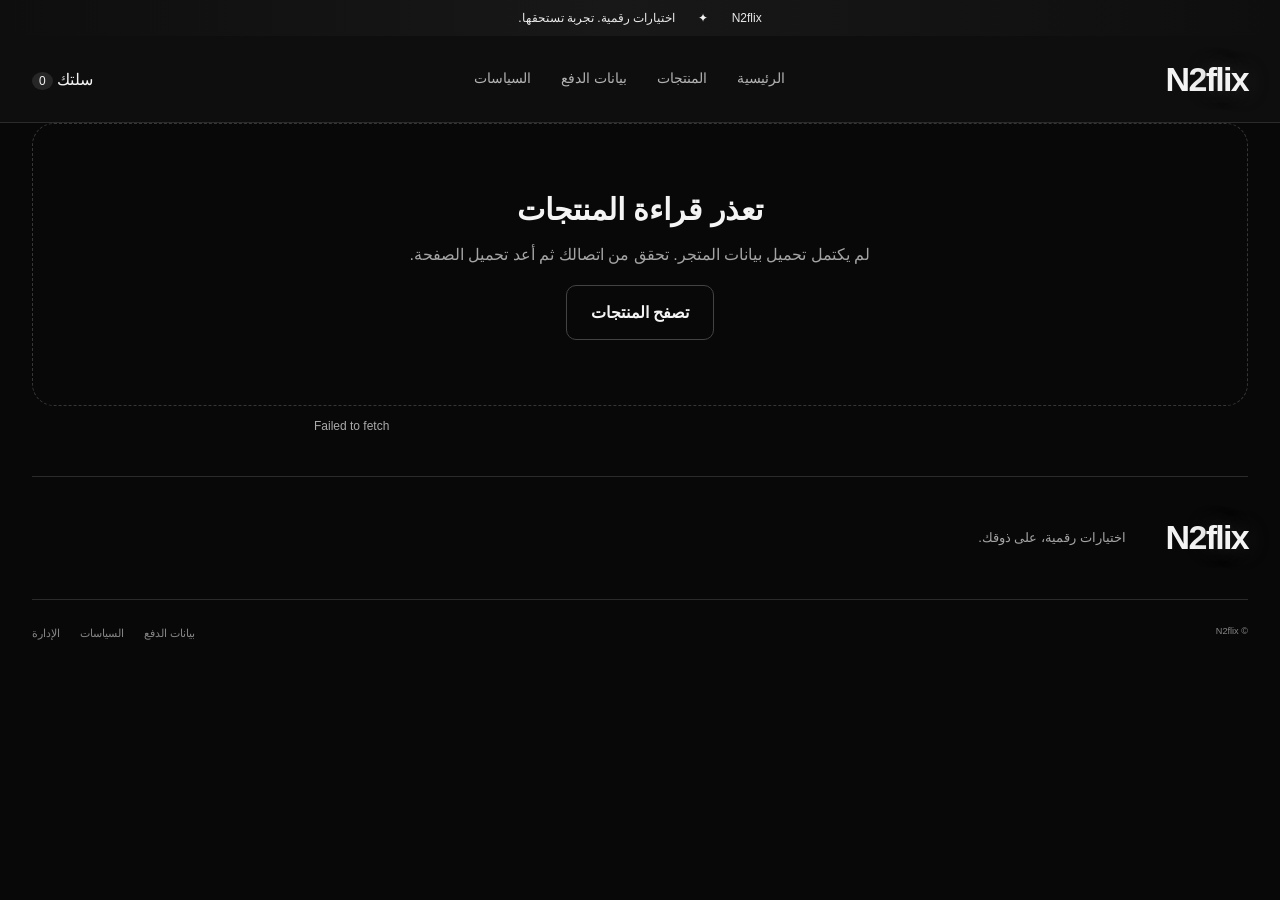
<file: index.html>
<!doctype html>
<html lang="ar" dir="rtl">
<head>
  <meta charset="utf-8">
  <meta name="viewport" content="width=device-width,initial-scale=1,viewport-fit=cover">
  <meta name="theme-color" content="#101010">
  <meta name="description" content="N2flix — اشتراكات وأدوات رقمية. استكشف المنتجات وصورها وتفاصيلها، وأكمل طلبك عبر واتساب.">
  <meta name="referrer" content="strict-origin-when-cross-origin">
  <title>N2flix | المتجر الرقمي</title>
  <link rel="icon" href="assets/logo.svg?v=2.9.1" type="image/svg+xml">
  <link rel="stylesheet" href="base.css?v=2.9.1">
  <link rel="stylesheet" href="product.css?v=2.9.1">
  <link rel="stylesheet" href="site.css?v=2.9.1">
  <link rel="stylesheet" href="checkout.css?v=2.9.1">
  <link rel="stylesheet" href="brand.css?v=2.9.1">
  <script src="cloud-config.js?v=2.9.1" defer></script><script src="cloud.js?v=2.9.1" defer></script><script src="catalog-loader.js?v=2.9.1" defer></script>
  <script src="commerce.js?v=2.9.1" defer></script>
  <script src="core.js?v=2.9.1" defer></script>
  <script src="gallery.js?v=2.9.1" defer></script>
  <script src="checkout.js?v=2.9.1" defer></script>
  <script src="app.js?v=2.9.1" defer></script>
</head>
<body>
  <a class="skip" href="#main">انتقل للمحتوى</a>
  <div class="announcement">N2flix <span>✦</span> اختيارات رقمية. تجربة تستحقها.</div>
  <header>
    <div class="nav wrap">
      <a class="brand n2-brand" href="index.html" dir="ltr" aria-label="N2flix الرئيسية">N2<span>flix</span></a>
      <nav aria-label="القائمة الرئيسية">
        <a href="index.html">الرئيسية</a>
        <a href="index.html#products">المنتجات</a>
        <a href="index.html?page=payment-info">بيانات الدفع</a>
        <a href="index.html?page=policies">السياسات</a>
      </nav>
      <a href="index.html?page=cart" class="cart-link" aria-label="سلة التسوق">سلتك <span id="cartCount">0</span></a>
    </div>
  </header>
  <div id="previewNotice" class="preview-notice" hidden>معاينة المسودة المحلية — هذه التغييرات لم تُنشر بعد. <a href="admin.html">العودة للإدارة</a></div>
  <main id="main" class="wrap" tabindex="-1"><div class="loading">جاري تجهيز N2flix…</div></main>
  <footer class="wrap">
    <div class="footer-top">
      <a class="brand n2-brand" href="index.html" dir="ltr">N2<span>flix</span></a>
      <p>اختيارات رقمية، على ذوقك.</p>
      <a id="contactLink" hidden target="_blank" rel="noopener noreferrer">تواصل عبر واتساب ↗</a>
    </div>
    <div class="footer-bottom">
      <small>© <span id="year"></span> N2flix</small>
      <div><a href="index.html?page=payment-info">بيانات الدفع</a><a href="index.html?page=policies">السياسات</a><a href="admin.html">الإدارة</a></div>
    </div>
  </footer>
  <nav class="mobile-nav" aria-label="التنقل للجوال">
    <a href="index.html">⌂<span>الرئيسية</span></a>
    <a href="index.html#products">▦<span>المنتجات</span></a>
    <a href="index.html?page=cart">◈<span>السلة</span></a>
    <a href="index.html?page=payment-info">ⓘ<span>الدفع</span></a>
  </nav>
  <dialog id="welcomeDialog" class="welcome-dialog" aria-labelledby="welcomeTitle" data-style="spotlight" data-animation="rise">
    <button type="button" id="closeWelcome" class="welcome-close" aria-label="إغلاق رسالة الترحيب">×</button>
    <div class="welcome-icon" aria-hidden="true">✦</div>
    <span class="eyebrow">أهلًا وسهلًا بكم</span>
    <h2 id="welcomeTitle">ارحبوو</h2>
    <p id="welcomeCaption" class="welcome-caption">حيّاكم في N2flix، اختيارات رقمية على ذوقكم.</p>
    <button type="button" id="startShopping" class="button">ابدأ التسوق</button>
  </dialog>
  <dialog id="orderConfirmationDialog" class="order-confirmation-dialog" aria-labelledby="orderConfirmationTitle" aria-describedby="orderConfirmationMessage"><button type="button" id="closeOrderConfirmation" class="welcome-close" aria-label="إغلاق رسالة التأكيد">×</button><span class="eyebrow">N2FLIX / WHATSAPP</span><div class="order-confirmation-mark" aria-hidden="true">✓</div><h2 id="orderConfirmationTitle">تم تجهيز تفاصيل طلبك</h2><p id="orderConfirmationMessage">جهّزنا تفاصيل طلبك. أكمل إرسالها عبر واتساب حتى يصلنا طلبك، ولا يصبح الطلب مؤكدًا إلا بعد رد المتجر.</p><button type="button" id="ackOrderConfirmation" class="button">فهمت</button></dialog>
  <div id="toast" role="status" aria-live="polite"></div>
  <noscript>فعّل JavaScript لعرض الكتالوج ومعرض الصور.</noscript>
</body>
</html>
</file>
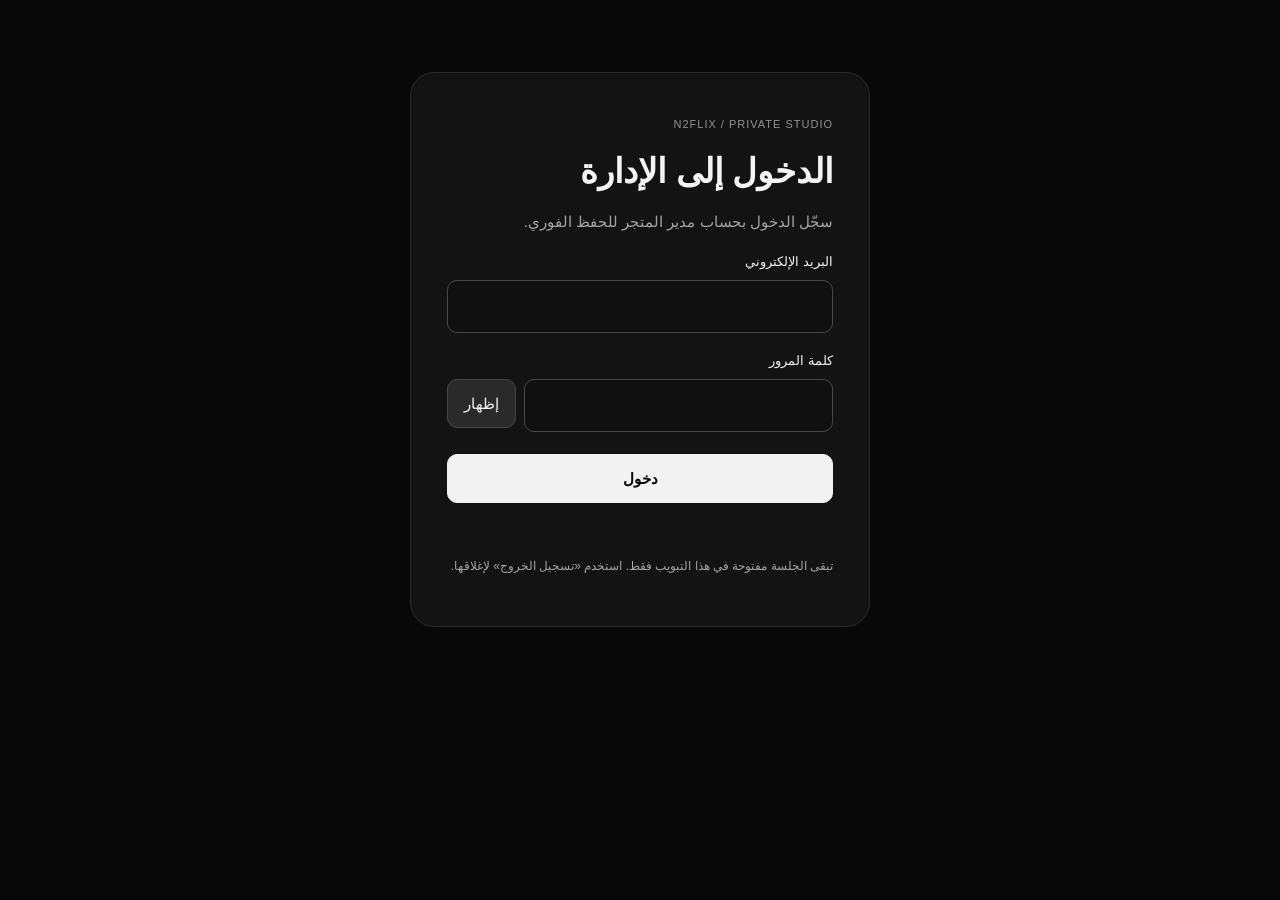
<file: admin.html>
<!doctype html><html lang="ar" dir="rtl"><head><meta charset="utf-8"><meta name="viewport" content="width=device-width,initial-scale=1,viewport-fit=cover"><meta name="robots" content="noindex,nofollow"><meta name="referrer" content="no-referrer"><title>إدارة N2flix</title><link rel="icon" href="assets/logo.svg?v=2.9.1"><link rel="stylesheet" href="admin.css?v=2.9.1"><link rel="stylesheet" href="brand.css?v=2.9.1"><script src="cloud-config.js?v=2.9.1" defer></script><script src="cloud.js?v=2.9.1" defer></script><script src="catalog-loader.js?v=2.9.1" defer></script><script src="commerce.js?v=2.9.1" defer></script><script src="core.js?v=2.9.1" defer></script><script src="zip.js?v=2.9.1" defer></script><script src="admin.js?v=2.9.1" defer></script><link rel="stylesheet" href="admin-mobile.css?v=2.9.1"></head><body><section class="login-card" id="adminLogin" aria-labelledby="adminLoginTitle"><span class="eyebrow">N2FLIX / PRIVATE STUDIO</span><h1 id="adminLoginTitle">الدخول إلى الإدارة</h1><p id="adminLoginDescription">أدخل بيانات الدخول للمتابعة.</p><form id="adminLoginForm"><label class="cloud-only" for="adminEmail">البريد الإلكتروني</label><input class="cloud-only" id="adminEmail" type="email" autocomplete="username" required><label for="adminPassword">كلمة المرور</label><div class="password-row"><input id="adminPassword" type="password" autocomplete="current-password" required aria-describedby="loginStatus"><button type="button" id="toggleAdminPassword" aria-label="إظهار كلمة المرور">إظهار</button></div><button class="primary" type="submit">دخول</button><p id="loginStatus" role="status" aria-live="polite"></p></form><p class="fine">تبقى الجلسة مفتوحة في هذا التبويب فقط. استخدم «تسجيل الخروج» لإغلاقها.</p></section><div id="adminApp" hidden><header class="admin-header"><a class="brand" href="index.html" dir="ltr">N2<span>flix</span><small>STUDIO</small></a><a href="index.html">فتح المتجر ↗</a><button type="button" id="adminLogout">تسجيل الخروج</button></header><main><section id="studio"><div class="studio-heading"><div><span class="eyebrow">N2FLIX / STUDIO</span><h1>متجرك، تحت يدك.</h1><p>عدّل المنتج واحفظه؛ يظهر في المتجر فورًا.</p></div></div><div class="toolbar"><button type="button" class="primary" id="newProduct">＋ منتج جديد</button><a class="button" href="index.html?preview=1" target="_blank" rel="noopener">معاينة المسودة ↗</a><button type="button" id="exportSite">تنزيل نسخة احتياطية ZIP ↓</button></div><p class="save-status" id="saveStatus" role="status">الحفظ السحابي غير مربوط بعد؛ الحفظ الحالي يخص هذا الجهاز فقط.</p><nav id="adminMenu" class="admin-menu" aria-label="إدارة المتجر"><a href="#tab-products" aria-current="page"><span class="admin-nav-icon" aria-hidden="true">▦</span><span>المنتجات</span></a><a href="#tab-experience"><span class="admin-nav-icon" aria-hidden="true">✦</span><span>الترحيب</span></a><a href="#tab-communication"><span class="admin-nav-icon" aria-hidden="true">◉</span><span>واتساب</span></a><a href="#tab-payment"><span class="admin-nav-icon" aria-hidden="true">▤</span><span>بيانات الدفع</span></a></nav><section id="tab-products" class="admin-section is-current"><div class="section-heading"><div><span class="eyebrow">CATALOG</span><h2>قائمة المنتجات</h2><p>تحرير المنتجات والصور والأسعار وترتيب الظهور.</p></div></div><label class="search-label">ابحث في المنتجات<input id="adminSearch" type="search" placeholder="اسم المنتج…"></label><div id="productList" class="product-list"></div></section><section id="tab-experience" class="admin-section"><form id="welcomeForm" class="settings-card"><div class="section-heading"><div><span class="eyebrow">STORE EXPERIENCE</span><h2>رسالة الترحيب</h2><p>تظهر عند دخول المتجر وفق التكرار الذي تختاره، مرة واحدة فقط في الجلسة أو على الجهاز.</p></div></div><div class="form-grid"><label>العنوان<input id="welcomeMessage" maxlength="90" required></label><label>متى تظهر؟<select id="welcomeFrequency"><option value="session">مرة واحدة في كل جلسة</option><option value="once">مرة واحدة على هذا الجهاز</option><option value="off">إيقاف رسالة الترحيب</option></select></label><label>تصميم الرسالة<select id="welcomeStyle"><option value="spotlight">واجهة مضيئة</option><option value="minimal">بسيطة</option><option value="glass">زجاجية</option><option value="frame">إطار أنيق</option><option value="editorial">تحريرية</option><option value="orbit">مدارية</option><option value="monolith">كتلة فاخرة</option><option value="soft">ناعمة</option></select></label><label>حركة الظهور<select id="welcomeAnimation"><option value="rise">صعود ناعم</option><option value="zoom">تكبير سينمائي</option><option value="slide">انزلاق</option><option value="blur">وضوح تدريجي</option><option value="flip">قلب هادئ</option><option value="spring">ارتداد مرن</option><option value="fade">تلاشي</option><option value="glow">وهج متدرج</option></select></label><label class="wide">النص الترحيبي<textarea id="welcomeSubtitle" maxlength="240" rows="3"></textarea></label></div><div class="welcome-preview" id="welcomePreview" aria-live="polite"><span>أهلًا وسهلًا بكم</span><h3 id="welcomePreviewTitle">ارحبوو</h3><p id="welcomePreviewText">حيّاكم في N2flix، اختيارات رقمية على ذوقكم.</p></div><button type="submit" class="primary">حفظ الترحيب</button></form></section><section id="tab-communication" class="admin-section"><form id="communicationForm" class="settings-card"><div class="section-heading"><div><span class="eyebrow">WHATSAPP CONTACT</span><h2>واتساب</h2><p>تصل رسائل الاستفسار والطلب عبر رقم واتساب هذا فقط.</p></div></div><div class="form-grid"><label>رقم واتساب الدولي<input id="whatsappNumber" type="tel" inputmode="tel" dir="ltr" autocomplete="tel" placeholder="9665XXXXXXXX"></label><label class="wide">رسالة الطلب — المتغيرات: {items}، {subtotal}، {discount}، {total}، {coupon}، {url}<textarea id="templatePurchase" maxlength="5000" rows="7"></textarea></label><label class="wide">رسالة الاستفسار عن الدفع<textarea id="templatePayment" maxlength="2000" rows="4"></textarea></label><label class="wide">رسالة الدعم — المتغيرات: {store}<textarea id="templateSupport" maxlength="1500" rows="3"></textarea></label><label class="wide">رسالة الاستفسار عن منتج — المتغيرات: {store}، {product}، {price}، {url}<textarea id="templateInquiry" maxlength="1500" rows="3"></textarea></label></div><label class="wide confirmation-label">رسالة التأكيد التي تظهر للعميل بعد فتح واتساب<textarea id="confirmationMessage" maxlength="1000" rows="3" required></textarea></label><div class="message-preview confirmation-preview" id="orderConfirmationPreview" dir="rtl" aria-live="polite"></div><label class="preview-label">معاينة الرسائل<select id="templatePreviewType"><option value="purchase">طلب شراء</option><option value="payment">تعليمات الدفع</option><option value="support">الدعم</option><option value="inquiry">استفسار منتج</option></select></label><pre class="message-preview" id="templatePreview" dir="auto" aria-live="polite"></pre><button type="submit" class="primary">حفظ إعدادات التواصل</button><p class="fine">تُفتح الرسالة في واتساب لتراجعها وترسلها بنفسك. فتح المحادثة لا يؤكد الدفع أو تنفيذ الطلب.</p></form></section><section id="tab-payment" class="admin-section"><form id="paymentForm" class="settings-card"><div class="section-heading"><div><span class="eyebrow">PAYMENT INFORMATION</span><h2>بيانات الدفع</h2><p>محتوى مستقل للعرض في صفحة بيانات الدفع، ولا يظهر ضمن رسالة الطلب أو السلة.</p></div></div><label class="wide">المعلومات التي تظهر للعميل<textarea id="paymentInfo" maxlength="12000" rows="8" placeholder="اكتب تعليمات عامة للدفع هنا"></textarea></label><div class="welcome-preview payment-preview"><span>معاينة صفحة العميل</span><p id="paymentInfoPreview"></p></div><button type="submit" class="primary">حفظ بيانات الدفع</button><p class="fine">لا تضف أرقام حسابات أو بيانات تحويل هنا إذا كنت لا تريد عرضها في صفحة المعلومات. تأكيد الدفع يتم يدويًا عبر واتساب.</p></form></section><details class="publishing-guide"><summary>تفعيل الحفظ الفوري — إعداد لمرة واحدة</summary><ol><li>أنشئ مشروعًا في Supabase.</li><li>شغّل سكربت SQL الموجود في <a href="SUPABASE-SETUP-AR.md">دليل الربط</a>.</li><li>أنشئ مستخدم الإدارة في Supabase ثم امنحه دور store_admin كما في الدليل.</li><li>أرسل رابط المشروع ومفتاحه العام لإكمال الربط وتحديث الموقع مرة واحدة.</li></ol><p>بعد الربط، يحفظ زر المنتج التعديل والصور مباشرة للزوار، ولا تحتاج رفع المنتجات إلى GitHub.</p></details></section></main><dialog id="editor"><div class="dialog-head"><div><span class="eyebrow">PRODUCT STUDIO</span><h2 id="editorTitle">تحرير المنتج</h2></div><button type="button" id="closeEditor" aria-label="إغلاق محرر المنتج">✕</button></div><form id="productForm"><input type="hidden" id="pId"><div class="form-grid"><label>اسم المنتج<input id="pName" maxlength="120" required></label><label>التصنيف<select id="pCategory" required></select></label><label>السعر بالريال<input id="pPrice" type="number" min="0" max="10000000" step="0.01" required></label><label>السعر السابق<input id="pOldPrice" type="number" min="0" max="10000000" step="0.01"></label><label>الحالة<select id="pStatus"><option value="available">متاح</option><option value="out_of_stock">نفدت الكمية</option><option value="maintenance">غير متاح مؤقتًا</option><option value="coming_soon">قريبًا</option></select></label><label>الشارة<input id="pBadge" maxlength="80" placeholder="مثل: جديد"></label><label class="wide">وصف المنتج<textarea id="pDesc" maxlength="8000" rows="4"></textarea></label></div><section class="media-editor"><div class="media-heading"><div><h3>صور المنتج</h3><p>أضف أكثر من صورة، واختر الغلاف ورتّب المعرض.</p></div><span id="imageCount"></span></div><label class="upload-button">＋ إضافة عدة صور من الجهاز<input id="pFiles" type="file" accept="image/png,image/jpeg,image/webp,image/gif" multiple><small>PNG · JPEG · WebP · GIF — حتى 20MB للصورة</small></label><p id="uploadStatus" role="status" aria-live="polite"></p><div id="imageList" class="image-list"></div><details><summary>إضافة صورة برابط</summary><div class="inline"><input id="imageUrl" type="url" dir="ltr" placeholder="https://…" aria-label="رابط صورة إضافية"><button type="button" id="addImageUrl">إضافة</button></div></details><details open><summary>أبعاد الصورة وطريقة العرض</summary><div class="form-grid"><label>طريقة العرض<select id="pFit"><option value="contain">الصورة كاملة دون قص</option><option value="cover">ملء الإطار مع القص</option></select></label><label>نسبة إطار الصورة<select id="pRatio"><option value="auto">الأبعاد الأصلية</option><option value="1/1">مربع 1:1</option><option value="4/3">أفقي 4:3</option><option value="3/4">عمودي 3:4</option><option value="16/9">عريض 16:9</option><option value="9/16">طولي 9:16</option><option value="custom">أبعاد مخصصة</option></select></label><label>عرض الإطار المخصص<input id="pFrameWidth" type="number" min="100" max="4000"></label><label>ارتفاع الإطار المخصص<input id="pFrameHeight" type="number" min="100" max="4000"></label><label>عرض المعرض على الكمبيوتر %<input id="pWidth" type="number" min="35" max="70"></label><label>أقصى ارتفاع على الكمبيوتر px<input id="pDesktopHeight" type="number" min="240" max="1200"></label><label>أقصى ارتفاع على الجوال px<input id="pMobileHeight" type="number" min="200" max="1000"></label></div><div class="image-preview"><img id="layoutPreview" alt="معاينة أبعاد الصورة"><small>معاينة طريقة العرض على الجوال</small></div></details></section><details class="extra-details"><summary>المميزات والمتطلبات والضمان</summary><div class="form-grid"><label class="wide">المميزات — كل ميزة في سطر<textarea id="pFeatures" rows="4"></textarea></label><label class="inventory-toggle"><input id="pTrackInventory" type="checkbox"> تتبع الكمية المتاحة</label><label>المخزون المتاح<input id="pStock" type="number" min="0" max="10000000"></label><label>أقل كمية في الطلب<input id="pMinQty" type="number" min="1" max="99"></label><label>أقصى كمية في الطلب<input id="pMaxQty" type="number" min="1" max="99"></label><label>المدة<input id="pDuration" maxlength="200"></label><label>ترتيب الظهور<input id="pSort" type="number" min="0" max="100000"></label><label class="wide">التوافق والمتطلبات<textarea id="pRequirements" rows="3"></textarea></label><label class="wide">الضمان<textarea id="pWarranty" rows="3"></textarea></label></div></details><div class="dialog-actions"><button type="button" id="cancelProduct">إلغاء</button><button type="submit" class="primary" id="saveProduct">حفظ المنتج</button></div><p class="fine">بعد ربط الحفظ السحابي مرة واحدة، تُنشر بيانات المنتج وصوره فور الضغط على الحفظ.</p></form></dialog><dialog id="deleteProductDialog" class="confirmation-dialog" aria-labelledby="deleteProductTitle" aria-describedby="deleteProductDescription"><div class="confirmation-dialog-content"><span class="eyebrow">PRODUCT MANAGEMENT</span><h2 id="deleteProductTitle">تأكيد حذف المنتج</h2><p id="deleteProductDescription">هل تريد حذف <strong id="deleteProductName"></strong>؟ <span id="deleteProductScope"></span></p><p id="deleteProductStatus" class="fine" role="status" aria-live="polite"></p><div class="confirmation-actions"><button type="button" id="cancelDeleteProduct">إلغاء</button><button type="button" class="danger-button" id="confirmDeleteProduct">حذف المنتج</button></div></div></dialog><div id="toast" role="status" aria-live="polite"></div></div></body></html>
</file>
<file: base.css>
:root{color-scheme:dark;--bg:#101010;--panel:#191918;--line:#2f2f2f;--muted:#a4a4a4;--text:#f6f5ef;--accent:#535353;--radius:22px}*{box-sizing:border-box}html{scroll-behavior:auto;scroll-padding-top:100px}body{margin:0;background:var(--bg);color:var(--text);font:16px/1.7 'IBM Plex Sans Arabic',Tahoma,sans-serif}button,input,select,textarea{font:inherit}button,a,input,select,summary{touch-action:manipulation}button,a{ -webkit-tap-highlight-color:transparent}a{color:inherit;text-decoration:none}button{cursor:pointer}button:disabled{opacity:.45;cursor:not-allowed}img{max-width:100%}button:focus-visible,a:focus-visible,input:focus-visible,select:focus-visible,summary:focus-visible{outline:2px solid var(--accent);outline-offset:5px}.wrap{width:min(1240px,calc(100% - 64px));margin:auto}.announcement{text-align:center;background:#141414;color:#e5e5e5;font-size:12px;padding:8px}.announcement span{padding:0 20px;color:var(--accent)}header{position:sticky;top:0;z-index:20;background:#10100fee;border-bottom:1px solid var(--line);backdrop-filter:blur(20px)}.nav{display:flex;align-items:center;justify-content:space-between;gap:22px;min-height:86px}.brand{display:flex;align-items:center;gap:10px;font-family:Arial,sans-serif;font-size:32px;font-weight:800;letter-spacing:-1.5px;line-height:1.1}.brand img{object-fit:contain;border-radius:12px}.brand small{display:block;font-size:8px;letter-spacing:2px;margin-top:6px;font-weight:400}.orange{color:var(--accent)}nav{display:flex;gap:30px}nav a{font-size:14px;color:#b2b2b2}nav a:hover,nav a.active{color:var(--accent)}.tiny{font:9px Arial;color:var(--accent);padding:3px 5px;border:1px solid #2e2e2e;border-radius:5px}.nav-actions{display:flex;align-items:center;gap:18px}.button{border:1px solid transparent;border-radius:10px;background:var(--accent);color:#161616;display:inline-flex;align-items:center;justify-content:center;gap:12px;padding:13px 24px;font-weight:600;transition:transform .2s,background .2s;min-height:48px}.button:hover{transform:translateY(-3px);background:#797979}.button.small{padding:9px 16px;font-size:13px;min-height:42px}.button.secondary{background:transparent;border-color:#434343;color:var(--text)}.button.secondary:hover{background:#262626}.button.full{width:100%}.cart-link{white-space:nowrap}.cart-link span{font-size:12px;border-radius:50%;padding:2px 7px;background:#262626}.hero{display:grid;grid-template-columns:1fr 1fr;gap:70px;align-items:center;padding:80px 0 62px;min-height:560px}.eyebrow{font-size:12px;letter-spacing:.5px;color:var(--accent);display:flex;align-items:center;gap:10px}.eyebrow:before{content:'';display:block;width:22px;height:1px;background:var(--accent)}h1,h2,h3,p{margin-top:0}h1{font-size:clamp(38px,4.8vw,66px);line-height:1.2;letter-spacing:-2px;margin:24px 0}h1 em{font-style:normal;color:var(--accent)}h2{font-size:30px;line-height:1.4;margin-bottom:10px}h3{font-size:19px;line-height:1.5}.lead{color:var(--muted);max-width:520px;font-size:17px;line-height:1.9}.actions{display:flex;gap:14px;flex-wrap:wrap;margin:28px 0}.hero-note{font-size:12px;color:var(--muted);display:flex;gap:20px}.hero-note span:before{content:'✓ ';color:var(--accent)}.hero-art{position:relative;min-height:400px;display:grid;place-items:center;isolation:isolate;background:radial-gradient(ellipse,#53535318 0,transparent 68%)}.orbit{position:absolute;width:335px;height:335px;border:1px solid #2a2a2a;border-radius:50%;transform:rotate(-20deg)}.orbit:after{content:'';position:absolute;inset:-35px;border:1px dashed #353535;border-radius:50%}.hero-core{height:230px;width:230px;background:linear-gradient(135deg,#606060,#353535);border-radius:54px;display:grid;place-items:center;transform:rotate(-12deg);box-shadow:0 30px 90px #53535320,inset 0 2px 1px #eeeeee;animation:none}.hero-core img{width:150px;height:150px;object-fit:contain;filter:drop-shadow(0 10px 12px #0004)}.float-card{position:absolute;border:1px solid #363636;background:#21211eef;box-shadow:0 18px 40px #0004;border-radius:15px;padding:16px 22px;display:flex;align-items:center;gap:14px;font-size:14px;backdrop-filter:blur(12px)}.float-card b{display:block}.float-card small{color:var(--muted);font-size:11px}.float-card.top{top:22px;right:0;transform:rotate(5deg)}.float-card.bottom{bottom:18px;left:0;transform:rotate(-5deg)}.art-icon{width:38px;height:38px;background:#1c1c1c;border-radius:12px;color:var(--accent);display:grid;place-items:center;font-size:24px}.art-label{position:absolute;bottom:2px;right:15px;font:10px monospace;letter-spacing:3px;color:#727272}.benefits{display:grid;grid-template-columns:repeat(3,1fr);padding:24px 0;border-block:1px solid var(--line);gap:30px}.benefit{display:flex;align-items:center;gap:16px}.benefit b{font-size:14px;display:block}.benefit small{color:var(--muted);font-size:12px}.section{padding:64px 0}.section-head{display:flex;justify-content:space-between;gap:20px;align-items:end;margin-bottom:28px}.section-head p{color:var(--muted);margin:0;font-size:14px}.text-link{color:var(--accent);font-size:14px}.grid{display:grid;grid-template-columns:repeat(3,minmax(0,1fr));gap:22px}.product{border:1px solid var(--line);border-radius:var(--radius);overflow:hidden;background:var(--panel);transition:transform .25s,border-color .25s;min-width:0}.product:hover{transform:translateY(-6px);border-color:#353535}.product-image{display:block;position:relative;aspect-ratio:1.7;background:linear-gradient(140deg,#1d1d1d,#161616);overflow:hidden}.product-image img{width:100%;height:100%;object-fit:cover;transition:transform .5s}.product:hover .product-image img{transform:scale(1.04)}.badge{display:inline-block;background:#25251fe8;border:1px solid #ffffff20;color:#eeeeee;border-radius:7px;padding:4px 10px;font-size:11px}.product-image .badge{position:absolute;right:14px;top:14px}.badge.free{color:#b1b1b1;background:#1b1b1b}.product-body{padding:22px}.category{color:var(--accent);font-size:11px}.product h3{margin:8px 0}.product p{font-size:13px;color:var(--muted);display:-webkit-box;-webkit-line-clamp:2;-webkit-box-orient:vertical;overflow:hidden;min-height:44px}.product-bottom{display:flex;justify-content:space-between;align-items:center;border-top:1px solid var(--line);padding-top:16px;gap:10px}.price{font-size:22px;font-weight:600}.price small{font-size:12px;font-weight:400;color:var(--muted)}del{font-size:12px;color:#7e7e7e;margin-inline-start:7px}.arrow{height:40px;width:42px;border-radius:10px;background:#292929;border:1px solid #3a3a3a;color:var(--accent);display:grid;place-items:center}.promo{display:grid;grid-template-columns:1fr auto;align-items:center;gap:35px;border:1px solid #2a2a2a;border-radius:var(--radius);padding:40px;background:radial-gradient(ellipse at left,#53535324,transparent),#151515}.promo p{color:var(--muted);margin:12px 0 0}.steps{display:grid;grid-template-columns:repeat(3,1fr);gap:32px}.step{padding:24px 0}.step-num{font:40px Arial;color:#3c3c3c;margin-bottom:20px}.step p{color:var(--muted);font-size:14px}details{border-bottom:1px solid var(--line);padding:22px 0}summary{cursor:pointer;font-weight:500}details p{padding:15px 0 0;color:var(--muted);margin:0}.footer-top{display:flex;align-items:center;gap:40px;padding:42px 0;border-top:1px solid var(--line)}.footer-top p{color:var(--muted);margin:0;flex:1;font-size:13px}.footer-top>a:last-child{font-size:13px;color:var(--accent)}.footer-bottom{display:flex;justify-content:space-between;gap:20px;padding:24px 0 40px;border-top:1px solid var(--line);color:#868686;font-size:11px}.footer-bottom div{display:flex;gap:20px}.footer-bottom>span{font:9px monospace;letter-spacing:1px}.page-head{padding:48px 0 28px}.breadcrumb{color:var(--muted);font-size:12px;margin-bottom:24px}.page-head h1{font-size:42px;margin:15px 0}.toolbar{display:flex;gap:14px;align-items:center;margin-bottom:18px}input,select,textarea{background:#1f1f1f;border:1px solid #404040;border-radius:10px;color:var(--text);padding:12px 15px;min-width:0;width:100%}.toolbar input{flex:1}.toolbar select{width:190px}.chips{display:flex;gap:10px;flex-wrap:wrap;margin-bottom:26px}.chip{border:1px solid var(--line);background:transparent;border-radius:30px;color:var(--muted);padding:9px 20px}.chip.active{background:var(--accent);color:#fff;border-color:var(--accent)}.result-count{font-size:13px;color:var(--muted);margin-bottom:20px}.empty{text-align:center;padding:65px 25px;border:1px dashed #363636;border-radius:22px;grid-column:1/-1}.empty p{color:var(--muted)}.product-detail{display:grid;grid-template-columns:1.1fr 1fr;gap:55px;align-items:start;margin:30px 0 50px}.detail-art{border-radius:24px;overflow:hidden;border:1px solid var(--line);background:#1e1e1e;aspect-ratio:1.15;display:grid;place-items:center}.detail-art img{width:100%;height:100%;object-fit:cover}.detail-info h1{font-size:38px;letter-spacing:-1px;margin:16px 0}.detail-info .price{font-size:34px}.detail-info p{color:var(--muted)}.meta-grid{display:grid;grid-template-columns:1fr 1fr;gap:12px;margin:24px 0}.meta-grid>div{background:var(--panel);padding:15px;border-radius:12px}.meta-grid small{display:block;color:var(--muted);font-size:11px}.meta-grid b{font-size:13px}.panel{border:1px solid var(--line);border-radius:20px;background:var(--panel);padding:28px;margin-bottom:22px}.panel p{color:var(--muted)}.feature-list{list-style:none;padding:0}.feature-list li{padding:10px 0;border-bottom:1px solid var(--line)}.feature-list li:before{content:'✓';color:var(--accent);margin-left:12px}.two-col{display:grid;grid-template-columns:1.4fr 1fr;gap:28px;align-items:start}.line-item{display:flex;gap:16px;padding:18px 0;border-bottom:1px solid var(--line);align-items:center}.line-item img{width:64px;height:64px;border-radius:12px;object-fit:cover}.line-item>div{flex:1;min-width:0}.line-item h3{font-size:15px;margin:0}.line-item input{width:70px;padding:7px}.icon-button{border:1px solid #393939;background:transparent;color:#b1b1b1;border-radius:8px;min-width:40px;min-height:40px}.row{display:flex;justify-content:space-between;gap:15px;margin-bottom:15px}.row strong{overflow-wrap:anywhere}label{display:block;margin:16px 0 8px;font-size:14px}.checkbox{display:flex;gap:10px;align-items:start;font-size:12px;color:var(--muted)}.checkbox input{width:18px;min-height:18px}.checkbox a{color:var(--accent)}.notice{padding:16px;border:1px solid #2e2e2e;background:#1c1c1c;border-radius:12px;font-size:13px;margin:20px 0;color:#c0c0c0}.order-row{display:flex;justify-content:space-between;align-items:center;gap:20px}.order-row code{color:var(--accent)}.delivery code{display:block;background:#101010;border:1px solid var(--line);padding:15px;direction:ltr;overflow-wrap:anywhere;user-select:all;margin:10px 0}.delivery a{display:inline-flex;margin:6px}.muted{color:var(--muted);font-size:13px}.loading{padding:100px;text-align:center;color:var(--muted)}#toast{position:fixed;bottom:30px;left:50%;transform:translateX(-50%) translateY(20px);background:#f6f3f4;color:#1b1b1b;padding:12px 25px;border-radius:12px;z-index:100;opacity:0;pointer-events:none;transition:.25s;max-width:90vw;text-align:center}#toast.visible{opacity:1;transform:translateX(-50%)}.mobile-nav{display:none}.skip{position:fixed;top:-80px;right:20px;background:var(--accent);color:#111;padding:12px;z-index:200}.skip:focus{top:0}.enter{animation:none}@keyframes enter{from{opacity:0;transform:translateY(14px)}to{opacity:1;transform:none}}@keyframes float{50%{transform:translateY(-14px) rotate(-8deg)}}@media(min-width:1500px){.hero{padding-block:110px}}@media(max-width:1000px){.hero{gap:25px}.nav nav{gap:16px}.nav{gap:15px}.grid{grid-template-columns:repeat(2,minmax(0,1fr))}.hero-core{width:190px;height:190px}.orbit{width:260px;height:260px}.hero-art{min-height:360px}.float-card{padding:12px}.two-col{grid-template-columns:1fr 1fr}.footer-bottom>span{display:none}}@media(max-width:720px){.wrap{width:calc(100% - 36px)}.announcement{font-size:10px}.nav{min-height:72px}.nav>nav{display:none}.brand{font-size:27px}.brand img{width:34px;height:34px}.nav-actions{gap:12px}.button.small{font-size:11px;padding:8px 12px}.hero{grid-template-columns:1fr;padding:38px 0;gap:14px}.hero h1{font-size:46px}.hero .lead{font-size:15px}.hero-art{min-height:320px;grid-row:2}.hero-note{font-size:11px}.hero-core{width:185px;height:185px;border-radius:42px}.hero-core img{width:125px;height:125px}.float-card.top{right:0;top:15px}.float-card.bottom{left:0;bottom:12px}.benefits{gap:15px;padding:20px 0}.benefit{display:block}.benefit .art-icon{margin-bottom:8px;width:30px;height:30px;font-size:18px}.benefit b{font-size:11px}.benefit small{font-size:10px;line-height:1.5;display:block}.section{padding:38px 0}.section-head{align-items:start}h2{font-size:24px}.section-head p{font-size:12px}.text-link{font-size:12px;white-space:nowrap}.grid{gap:14px}.product-body{padding:14px}.product h3{font-size:14px}.product p{font-size:11px}.product .price{font-size:19px}.product .price small{font-size:10px}.product-bottom{flex-wrap:wrap}.product-image{aspect-ratio:1.2}.product-image .badge{font-size:9px;top:8px;right:8px;padding:3px 6px}.category{font-size:10px}.promo{grid-template-columns:1fr;padding:25px;gap:20px}.promo h2{font-size:25px}.promo .button{justify-self:start}.steps{grid-template-columns:1fr;gap:0}.step{padding:15px 0;display:grid;grid-template-columns:45px 1fr;gap:0 20px}.step-num{grid-row:span 2;font-size:30px}.step h3{margin-bottom:5px}.step p{margin:0}.footer-top{flex-wrap:wrap;gap:22px}.footer-top p{flex-basis:60%}.footer-bottom{flex-direction:column;gap:12px;padding-bottom:110px}.mobile-nav{display:flex;position:fixed;bottom:0;width:100%;justify-content:space-around;background:#191918f5;backdrop-filter:blur(16px);border-top:1px solid var(--line);padding:10px 6px max(10px,env(safe-area-inset-bottom));z-index:30;gap:4px}.mobile-nav a{display:grid;text-align:center;font-size:20px;min-width:50px;line-height:1.3}.mobile-nav span{font-size:10px;margin-top:4px}.toolbar{flex-wrap:wrap}.toolbar input{flex-basis:100%}.toolbar select{width:100%}.chips{gap:8px}.chip{padding:7px 13px;font-size:12px}.page-head{padding:30px 0 10px}.page-head h1{font-size:33px}.product-detail{grid-template-columns:1fr;gap:25px;margin-top:15px}.detail-art{aspect-ratio:1.4}.detail-info h1{font-size:30px}.two-col{grid-template-columns:1fr}.panel{padding:20px}.line-item{flex-wrap:wrap;gap:10px}.order-row{flex-wrap:wrap}.order-row .button{width:100%}#toast{bottom:90px}.loading{padding:70px 10px}}@media(max-width:360px){.grid{grid-template-columns:1fr}.hero h1{font-size:38px}.nav-actions{gap:8px}.brand img{display:none}}@media(prefers-reduced-motion:reduce){*,*:before,*:after{animation:none;transition:none!important;scroll-behavior:auto!important}}
</file>
<file: product.css>
.pg-gallery{min-width:0;position:sticky;top:110px}.pg-stage{position:relative;background:radial-gradient(ellipse at 50% 20%,#282828,#161616 70%);border:1px solid #363636;border-radius:28px;overflow:hidden}.pg-open{display:block;width:100%;border:0;padding:30px 28px 52px;background:transparent;color:#fff;cursor:zoom-in}.pg-main{display:block;width:100%;height:clamp(270px,34vw,490px);object-fit:contain;filter:drop-shadow(0 16px 24px #0004)}.pg-hint{position:absolute;bottom:16px;inset-inline:20px;text-align:center;font-size:12px;color:#ddd5d7}.pg-count{position:absolute;top:16px;inset-inline-start:16px;border-radius:20px;background:#0007;padding:5px 12px;font:12px/1.8 monospace;color:#fff;pointer-events:none}.pg-prev,.pg-next{border:1px solid #ffffff26;background:#171716cc;color:#fff;border-radius:50%;width:44px;height:44px;font-size:22px;flex-shrink:0}.pg-stage>.pg-prev,.pg-stage>.pg-next{position:absolute;top:46%}.pg-stage>.pg-prev{right:10px}.pg-stage>.pg-next{left:10px}.pg-thumbs{display:flex;gap:10px;overflow-x:auto;padding:16px 2px 8px;scroll-snap-type:x proximity;max-width:100%;scrollbar-width:thin;scrollbar-color:#414141 transparent}.pg-thumbs button{flex:0 0 74px;height:74px;padding:5px;background:#1a1a1a;border:1px solid #393939;border-radius:14px;scroll-snap-align:nearest}.pg-thumbs button[aria-pressed=true]{border:2px solid var(--accent);background:#1c1c1c}.pg-thumbs img{width:100%;height:100%;object-fit:contain;border-radius:8px}.pg-caption{text-align:center;color:#a7a7a7;font-size:12px;margin:8px 0}.gallery-open{overflow:hidden}.pg-lightbox{position:fixed;inset:0;width:100%;height:100%;max-width:none;max-height:none;margin:0;padding:0;background:#10100ff7;color:#fff;border:0}.pg-lightbox[open]{display:grid;grid-template-rows:auto minmax(0,1fr) auto}.pg-lightbox::backdrop{background:#000}.pg-toolbar{display:flex;align-items:center;gap:14px;padding:calc(14px + env(safe-area-inset-top)) 20px 14px;border-bottom:1px solid #ffffff1a;flex-wrap:wrap}.pg-toolbar button,.pg-source{min-height:44px;border:1px solid #ffffff26;border-radius:12px;background:#212121;color:#fff;padding:8px 16px;font:inherit;font-size:14px}.pg-position{margin-inline-end:auto;font-family:monospace}.pg-viewport{overflow:auto;display:flex;align-items:center;justify-content:center;direction:ltr;touch-action:pan-x pan-y pinch-zoom}.pg-original{max-width:100%;max-height:100%;object-fit:contain;cursor:zoom-in}.pg-original.zoomed{max-width:none;max-height:none;width:auto;height:auto;flex-shrink:0;align-self:flex-start;cursor:zoom-out}.pg-viewport:has(.zoomed){display:block;text-align:center}.pg-lightbox-footer{display:flex;align-items:center;justify-content:center;gap:24px;padding:12px 16px calc(12px + env(safe-area-inset-bottom));font-size:12px;color:#bfbfbf}.pg-lightbox button:focus-visible{outline:2px solid var(--accent);outline-offset:3px}
.pg-count,.pg-position{direction:ltr;unicode-bidi:isolate}
.pg-product-detail{display:grid!important;grid-template-columns:minmax(0,var(--pg-width)) minmax(0,1fr)!important;gap:32px!important;align-items:start!important;margin-bottom:44px}.pg-product-detail .detail-info{position:static;padding:16px 0}.pg-product-detail .detail-info h1{font-size:clamp(32px,3.6vw,48px);line-height:1.35;margin:20px 0}.pg-product-detail .detail-info>p{line-height:1.9;white-space:pre-line}.pg-product-detail .pg-gallery{position:static;top:auto}.pg-product-detail .pg-stage{background:#111111;border:1px solid #2f2f2f;border-radius:22px}.pg-product-detail .pg-open{padding:0 0 42px}.pg-product-detail .pg-main{width:100%;height:var(--pg-desktop-height);max-height:none;aspect-ratio:var(--pg-ratio);object-fit:var(--pg-fit);filter:none}.pg-product-detail .pg-stage[data-natural="true"] .pg-main{height:auto;max-height:var(--pg-desktop-height);aspect-ratio:auto;object-fit:contain}.pg-product-detail .pg-stage[data-natural="false"] .pg-main{height:auto;max-height:var(--pg-desktop-height)}.pg-product-detail .pg-hint{bottom:12px}.pg-product-detail .pg-thumbs button{flex-basis:84px;height:84px}.pg-product-detail .pg-caption{font-size:13px}.pg-original{image-orientation:from-image}.pg-stage .pg-main{image-orientation:from-image}.pg-lightbox .pg-viewport{overscroll-behavior:contain}
@media(max-width:800px){.pg-product-detail{grid-template-columns:minmax(0,1fr)!important;gap:20px!important}.pg-product-detail .pg-main{height:var(--pg-mobile-height);max-height:var(--pg-mobile-height)}.pg-product-detail .pg-stage[data-natural="true"] .pg-main,.pg-product-detail .pg-stage[data-natural="false"] .pg-main{max-height:var(--pg-mobile-height)}.pg-product-detail .detail-info{padding:0}.pg-product-detail .detail-info h1{font-size:32px}.pg-product-detail .pg-thumbs button{flex-basis:68px;height:68px}.pg-toolbar{gap:8px;padding-inline:12px}.pg-toolbar button,.pg-source{font-size:12px;padding:8px 12px}}
@media(prefers-reduced-motion:reduce){.pg-gallery *{scroll-behavior:auto!important}}

.page-head:has(+ .pg-product-detail){padding:26px 0!important;margin:0 0 12px!important}
.pg-product-detail .detail-info{padding:26px;border:1px solid #2c2c2c;border-radius:22px;background:#141414}
.pg-product-detail .detail-info>p{font-size:15px;line-height:1.95;color:#cbcbcb}
.pg-product-detail .detail-info .price{font-size:34px;margin:22px 0}
.pg-product-detail .detail-info .meta-grid{gap:10px;margin:20px 0}
.pg-product-detail .detail-info .meta-grid>div{padding:13px;background:#ffffff03;border:1px solid #ffffff0a;border-radius:12px}
.pg-product-detail .detail-info .meta-grid b{font-size:12px}
.pg-product-detail .detail-info>.muted{font-size:12px;margin:12px 0 0}
.pg-product-detail .detail-info .button.full{min-height:52px;font-size:16px;border-radius:12px}
@media(max-width:800px){.pg-product-detail .detail-info{padding:20px}.page-head:has(+ .pg-product-detail){padding:16px 0!important}.pg-product-detail .detail-info h1{margin:12px 0}.pg-product-detail .detail-info .price{margin:16px 0}}

.pg-product-detail{margin-top:0!important}.page-head:has(+ .pg-product-detail){padding:14px 0!important}.page-head:has(+ .pg-product-detail) .breadcrumb{margin:0!important;line-height:1.8;font-size:12px}

.pg-dimensions{direction:ltr;unicode-bidi:isolate}
</file>
<file: site.css>
:root{--bg:#101010;--panel:#1c1c1c;--line:#363636;--text:#f8f6f7;--muted:#b3b3b3;--accent:#6f6f6f;--radius:20px;color-scheme:dark}body{font-family:Tahoma,Arial,sans-serif;background:var(--bg)}[hidden]{display:none!important}button,input,textarea,select{font-family:inherit}a,button{touch-action:manipulation}.n2-brand{font-family:Arial,sans-serif;font-size:34px;letter-spacing:-1.7px;color:#fff;gap:0}.n2-brand span{color:var(--accent)}header{background:#101010ed}.announcement{background:#121212;color:#eaeaea}.button{color:#fff}.button:hover{background:#848484}.button.secondary{color:var(--text)}.orange{color:var(--accent)}.intro{padding:58px 0 36px;max-width:760px}.intro h1{font-size:clamp(34px,4.3vw,58px);letter-spacing:-1.1px;line-height:1.4;margin:16px 0}.intro p{color:var(--muted);font-size:16px}.intro-mark{display:inline-flex;align-items:center;gap:10px;font:11px Arial,sans-serif;letter-spacing:3px;color:#9b9b9b}.intro-mark:before{content:'';width:22px;height:2px;background:var(--accent)}.catalog-toolbar{display:flex;gap:12px;margin:16px 0}.catalog-toolbar input{flex:1;min-width:0}.catalog-toolbar select{width:220px}.categories{display:flex;gap:8px;overflow:auto;margin:16px 0 24px;padding:4px 0}.categories button{border:1px solid var(--line);background:var(--panel);border-radius:30px;color:#c4c4c4;padding:10px 18px;white-space:nowrap;min-height:44px}.categories button.active{background:var(--accent);border-color:var(--accent);color:#fff}.catalog-count{font-size:12px;color:var(--muted);margin:12px 0}.product{background:#1c1c1c;border-color:#383838}.product-image{background:#242424}.product-image img{object-fit:cover}.product-body p{display:-webkit-box;-webkit-line-clamp:3;-webkit-box-orient:vertical;overflow:hidden}.product-body .price{font-size:22px}.product-bottom{gap:10px}.badge{background:#242424;border-color:#363636;color:#e6e6e6}.riyal-symbol{display:inline-block;width:20px;height:20px;object-fit:contain;vertical-align:middle;filter:brightness(0) invert(1)}.price del{font-size:13px;margin-inline-start:8px;color:var(--muted)}#products{scroll-margin-top:100px}.catalog-grid{padding-bottom:56px}.pg-product-detail .detail-info,.pg-product-detail .pg-stage{background:#1c1c1c;border-color:#393939}.pg-count,.pg-position,.pg-dimensions{direction:ltr;unicode-bidi:isolate}.product-detail .badge{position:static;display:inline-flex}.feature-list{white-space:pre-line}.detail-info .meta-grid>div b{display:block}.detail-info .meta-grid>div small{color:var(--muted)}.detail-info .muted{font-size:12px}.product-sections{margin-block:20px 50px}.product-sections p{white-space:pre-line;color:var(--muted)}.contact-note{border:1px solid #2c2c2c;background:#161616;border-radius:12px;padding:14px;font-size:13px;color:#d7d7d7}.empty{grid-column:1/-1}.preview-notice{padding:12px;text-align:center;background:#484848;color:#fff;font-size:13px}.preview-notice a{text-decoration:underline}.cart-item{display:flex;align-items:center;gap:16px;border-bottom:1px solid var(--line);padding:18px 0}.cart-item img{width:72px;height:90px;object-fit:contain;background:#101010;border-radius:12px}.cart-item>div{flex:1}.cart-item h3{font-size:16px;margin:0 0 6px}.cart-item small{color:var(--muted)}.cart-item button{border:1px solid #2e2e2e;border-radius:10px;background:#191919;color:#bebebe;padding:8px 12px}.cart-summary{position:sticky;top:110px;align-self:start}.cart-summary .row{margin-bottom:20px}.policy-section{margin:24px 0;padding:24px;border:1px solid var(--line);border-radius:20px;background:var(--panel)}.policy-section p{white-space:pre-line;color:var(--muted)}.pg-thumbs button[aria-pressed=true]{background:#202020;border-color:var(--accent)}.pg-hint{color:#d4d4d4}footer{margin-top:30px!important}.mobile-nav{background:#19191ff2}.mobile-nav a.active{color:var(--accent)}:focus-visible{outline:2px solid #777777;outline-offset:4px}@media(max-width:700px){.intro{padding:30px 0 18px}.intro h1{font-size:34px}.catalog-toolbar{flex-direction:column}.catalog-toolbar select{width:100%}.n2-brand{font-size:29px}.nav{min-height:70px}.wrap{width:calc(100% - 32px)}.categories button{padding:9px 14px}.product-sections{margin-bottom:24px}.cart-item{gap:10px}.cart-item img{width:54px;height:72px}.cart-item h3{font-size:14px}.cart-summary{position:static}.cart-item button{font-size:12px}}@media(prefers-reduced-motion:reduce){*{scroll-behavior:auto!important;transition:none!important}}

.intro{max-width:900px;padding-top:38px;padding-bottom:24px}.intro h1{font-size:clamp(32px,3.8vw,48px);line-height:1.4}

/* Black, white, and grayscale motion system */
:root{--bg:#090909;--panel:#141414;--line:#2c2c2c;--muted:#a7a7a7;--text:#f7f3f4;--accent:#535353}
body{background:radial-gradient(ellipse at 50% -24%,#1d1d1d55,transparent 55%),#090909}
.announcement{position:relative;overflow:hidden;background:linear-gradient(90deg,#0e0e0e,#181818 48%,#0e0e0e);color:#e9e9e9}
.announcement:after{content:"";position:absolute;inset:0 auto 0 -35%;width:30%;background:linear-gradient(90deg,transparent,#ffffff16,transparent);transform:skewX(-22deg);animation:n2-sweep 7s ease-in-out infinite}
.n2-brand span{text-shadow:0 0 22px #53535377}
.intro{animation:n2-rise .75s cubic-bezier(.2,.75,.2,1) both}
.intro-mark{animation:n2-fade .8s .08s both}
.intro h1{animation:n2-rise .8s .12s both;text-shadow:0 8px 34px #5353531b}
.intro>p{animation:n2-rise .8s .22s both}
.catalog-toolbar,.categories{animation:n2-rise .7s .2s both}
.catalog-grid .product{animation:n2-card-in .65s cubic-bezier(.2,.72,.2,1) both;animation-delay:calc(var(--card-index,0)*65ms)}
.catalog-grid .product:nth-child(1){--card-index:0}.catalog-grid .product:nth-child(2){--card-index:1}.catalog-grid .product:nth-child(3){--card-index:2}.catalog-grid .product:nth-child(4){--card-index:3}.catalog-grid .product:nth-child(5){--card-index:4}.catalog-grid .product:nth-child(6){--card-index:5}.catalog-grid .product:nth-child(n+7){--card-index:6}
.product{box-shadow:0 12px 40px #0005;transition:transform .32s cubic-bezier(.2,.8,.2,1),border-color .32s,box-shadow .32s}
.product:hover{transform:translateY(-8px) scale(1.012);border-color:#505050;box-shadow:0 22px 54px #3c3c3c24,0 8px 22px #0007}
.product-image:after{content:"";position:absolute;inset:-40% auto -40% -80%;width:45%;transform:skewX(-20deg);background:linear-gradient(90deg,transparent,#ffffff13,transparent);transition:left .7s cubic-bezier(.2,.7,.2,1)}
.product:hover .product-image:after{left:140%}.product-image img{transition:transform .7s cubic-bezier(.2,.75,.2,1),filter .5s}.product:hover .product-image img{transform:scale(1.07);filter:saturate(1.12)}
.button{position:relative;overflow:hidden;transition:transform .22s cubic-bezier(.2,.8,.2,1),background .22s,box-shadow .22s}.button:after{content:"";position:absolute;inset:0;transform:translateX(-130%);background:linear-gradient(110deg,transparent,#ffffff26,transparent);transition:transform .55s}.button:hover{transform:translateY(-3px);background:#626262;box-shadow:0 10px 26px #53535335}.button:hover:after{transform:translateX(130%)}.button:active{transform:translateY(0) scale(.98)}
.categories button,.cart-link span,.chip{transition:color .2s,background .2s,border-color .2s,transform .2s}.categories button:hover{transform:translateY(-2px);border-color:#535353;color:#fff}
.pg-stage{animation:n2-card-in .7s both}.pg-main{animation:n2-image-in .55s cubic-bezier(.2,.75,.2,1) both}.pg-thumbs button{transition:transform .2s,border-color .2s}.pg-thumbs button:hover{transform:translateY(-3px)}
.purchase-title,.purchase-panel,.policy-section{animation:n2-rise .55s cubic-bezier(.2,.75,.2,1) both}.purchase-layout>.purchase-panel:nth-child(2){animation-delay:.1s}
.welcome-dialog{position:fixed;inset:0;width:min(460px,calc(100% - 32px));max-width:none;max-height:min(88dvh,560px);margin:auto;padding:42px 30px 30px;text-align:center;color:var(--text);background:radial-gradient(ellipse at 50% 0,#27272766,transparent 68%),#111111;border:1px solid #353535;border-radius:28px;box-shadow:0 28px 100px #000c;overflow:visible}
.welcome-dialog[open]{animation:n2-welcome .55s cubic-bezier(.17,.8,.25,1) both}.welcome-dialog::backdrop{background:#000b;backdrop-filter:blur(10px);animation:n2-fade .3s both}
.welcome-close{position:absolute;top:12px;inset-inline-start:12px;width:40px;height:40px;border:1px solid #ffffff20;border-radius:50%;background:#191919;color:#fff;font-size:24px;cursor:pointer;transition:background .2s,transform .2s}.welcome-close:hover{background:#1f1f1f;transform:rotate(90deg)}
.welcome-icon{display:grid;place-items:center;width:66px;height:66px;margin:2px auto 18px;border:1px solid #62626277;border-radius:22px;background:#53535318;color:#797979;font-size:32px;animation:n2-icon-pulse 2.6s ease-in-out infinite}.welcome-dialog .eyebrow{justify-content:center;color:#929292}.welcome-dialog .eyebrow:before{display:none}.welcome-dialog h2{font-size:clamp(34px,10vw,52px);margin:10px 0 8px;color:#fff;text-shadow:0 0 34px #5353534d;animation:n2-rise .55s .12s both}.welcome-caption{color:#c0c0c0;margin-bottom:24px}.welcome-dialog .button{min-width:180px}
.welcome-editor{display:grid;grid-template-columns:minmax(180px,.9fr) minmax(220px,1.3fr) auto;align-items:end;gap:18px;margin:22px 0 30px;padding:22px;border:1px solid #2f2f2f;border-radius:18px;background:linear-gradient(130deg,#171717,#131313)}.welcome-editor h2{margin:5px 0;font-size:20px}.welcome-editor p{margin:0;color:#a5a5a5;font-size:12px}.welcome-editor label{margin:0}.welcome-editor input{background:#0c0c0c;border-color:#353535}.welcome-editor .eyebrow{color:#929292}
@keyframes n2-rise{from{opacity:0;transform:translateY(22px)}to{opacity:1;transform:translateY(0)}}
@keyframes n2-card-in{from{opacity:0;transform:translateY(24px) scale(.975);filter:blur(4px)}to{opacity:1;transform:translateY(0) scale(1);filter:blur(0)}}
@keyframes n2-image-in{from{opacity:0;transform:scale(.965)}to{opacity:1;transform:scale(1)}}
@keyframes n2-fade{from{opacity:0}to{opacity:1}}
@keyframes n2-welcome{0%{opacity:0;transform:translateY(28px) scale(.94)}70%{opacity:1;transform:translateY(-3px) scale(1.008)}100%{opacity:1;transform:none}}
@keyframes n2-icon-pulse{0%,100%{box-shadow:0 0 0 0 #53535300;transform:translateY(0)}50%{box-shadow:0 0 32px 3px #53535330;transform:translateY(-4px)}}
@keyframes n2-sweep{0%,65%,100%{left:-35%}35%{left:120%}}
@media(max-width:680px){.welcome-editor{grid-template-columns:1fr;gap:8px;padding:18px}.welcome-editor button{width:100%}.welcome-editor label{margin-top:8px}}

/* Welcome presentation variants: monochrome surfaces with independently selectable motion. */
.welcome-dialog[data-style="minimal"],.welcome-preview[data-style="minimal"]{background:#111;border-radius:14px;box-shadow:0 22px 72px #0009}
.welcome-dialog[data-style="glass"],.welcome-preview[data-style="glass"]{background:linear-gradient(145deg,#292929e8,#111e);backdrop-filter:blur(26px);border-color:#7777;box-shadow:0 24px 90px #000b,inset 0 1px #ffffff18}
.welcome-dialog[data-style="frame"],.welcome-preview[data-style="frame"]{border:1px solid #777;border-radius:8px;outline:1px solid #555;outline-offset:6px;background:#141414}
.welcome-dialog[data-style="editorial"],.welcome-preview[data-style="editorial"]{text-align:start;border-radius:8px 28px 8px 28px;background:linear-gradient(120deg,#1d1d1d,#101010);padding-inline:clamp(24px,7vw,46px)}
.welcome-dialog[data-style="editorial"] .welcome-icon,.welcome-preview[data-style="editorial"] .welcome-icon{margin-inline-start:0}
.welcome-dialog[data-style="editorial"] .eyebrow{justify-content:flex-start}
.welcome-dialog[data-style="orbit"],.welcome-preview[data-style="orbit"]{border-radius:42% 58% 52% 48% / 46% 42% 58% 54%;background:radial-gradient(circle at 50% 22%,#303030,#151515 62%);border-color:#6a6a6a;box-shadow:0 0 0 8px #ffffff08,0 30px 90px #000b}
.welcome-dialog[data-style="monolith"],.welcome-preview[data-style="monolith"]{border-radius:18px;background:linear-gradient(155deg,#202020 0%,#111 58%,#080808 100%);border-color:#585858;box-shadow:inset 0 1px #ffffff18,0 30px 100px #000c}
.welcome-dialog[data-style="soft"],.welcome-preview[data-style="soft"]{border-radius:36px;background:radial-gradient(ellipse at 50% 0,#34343477,transparent 72%),#171717;border-color:#494949}
.welcome-preview[data-animation]{animation-duration:.72s;animation-fill-mode:both;animation-timing-function:cubic-bezier(.2,.75,.25,1)}
.welcome-dialog[open][data-animation="rise"]{animation:n2-welcome .62s cubic-bezier(.17,.8,.25,1) both}
.welcome-dialog[open][data-animation="zoom"],.welcome-preview[data-animation="zoom"]{animation-name:n2-zoom}
.welcome-dialog[open][data-animation="slide"],.welcome-preview[data-animation="slide"]{animation-name:n2-slide}
.welcome-dialog[open][data-animation="blur"],.welcome-preview[data-animation="blur"]{animation-name:n2-blur}
.welcome-dialog[open][data-animation="flip"],.welcome-preview[data-animation="flip"]{animation-name:n2-flip}
.welcome-dialog[open][data-animation="spring"],.welcome-preview[data-animation="spring"]{animation-name:n2-spring}
.welcome-dialog[open][data-animation="fade"],.welcome-preview[data-animation="fade"]{animation-name:n2-fade}
.welcome-dialog[open][data-animation="glow"],.welcome-preview[data-animation="glow"]{animation-name:n2-glow}
@keyframes n2-zoom{from{opacity:0;transform:scale(.76)}to{opacity:1;transform:none}}
@keyframes n2-slide{from{opacity:0;transform:translateX(46px)}to{opacity:1;transform:none}}
@keyframes n2-blur{from{opacity:0;filter:blur(14px);transform:translateY(10px)}to{opacity:1;filter:blur(0);transform:none}}
@keyframes n2-flip{from{opacity:0;transform:perspective(900px) rotateX(-18deg) translateY(16px)}to{opacity:1;transform:perspective(900px) rotateX(0) translateY(0)}}
@keyframes n2-spring{0%{opacity:0;transform:translateY(38px) scale(.92)}65%{opacity:1;transform:translateY(-7px) scale(1.025)}82%{transform:translateY(3px) scale(.995)}100%{transform:none}}
@keyframes n2-glow{0%{opacity:0;transform:scale(.96);box-shadow:0 0 0 #fff0}65%{opacity:1;transform:scale(1.015);box-shadow:0 0 70px #fff2}100%{transform:none}}
@media(prefers-reduced-motion:reduce){.welcome-dialog[open][data-animation],.welcome-preview[data-animation]{animation:none!important}}
@media(prefers-reduced-motion:reduce){*,*:before,*:after{animation-duration:.01ms!important;animation-iteration-count:1!important;scroll-behavior:auto!important;transition-duration:.01ms!important}}
</file>
<file: checkout.css>
.purchase-title{padding:24px 0 30px}.purchase-title h1{font-size:clamp(29px,3.6vw,46px);line-height:1.4;letter-spacing:-.7px;margin:12px 0}.purchase-title>p{color:var(--muted);font-size:14px;max-width:680px;margin:0}.purchase-layout{display:grid;grid-template-columns:minmax(0,1.35fr) minmax(320px,.85fr);gap:24px;align-items:start;padding-bottom:44px}.purchase-panel{min-width:0;background:linear-gradient(150deg,#1d1d1d,#171717);border:1px solid #2c2c2c;border-radius:20px;padding:24px}.purchase-panel h2{font-size:21px}.purchase-item{display:flex;gap:20px;padding:22px 0;border-bottom:1px solid #2b2b2b}.purchase-item:first-of-type{padding-top:0}.purchase-item>a{display:block;flex:0 0 100px}.purchase-item img{display:block;width:100px;height:134px;object-fit:contain;background:#101010;border-radius:12px}.purchase-item-info{min-width:0;flex:1}.purchase-item h3{margin:0 0 8px;font-size:18px;line-height:1.6}.purchase-item small,.item-unit{color:#afafaf;font-size:11px;display:block}.purchase-item strong{display:block;font-size:20px;margin:10px 0 2px}.item-actions{display:flex;align-items:center;justify-content:space-between;gap:16px;margin-top:14px}.quantity{display:inline-flex;align-items:center;border:1px solid #393939;border-radius:11px;overflow:hidden;min-height:42px;background:#141414}.quantity button{width:40px;min-height:42px;border:0;border-radius:0;background:#252525;color:#fff;font-size:21px}.quantity output{min-width:36px;text-align:center;font:14px Arial}.remove-item{border:0;background:transparent;color:#b1b1b1;font-size:12px;padding:10px}.cart-products>.text-link{display:inline-block;margin-top:22px}.purchase-summary{position:sticky;top:110px}.purchase-summary>label{font-size:13px}.coupon-entry{display:flex;gap:8px;align-items:start}.coupon-entry input{flex:1;min-width:0;text-transform:uppercase;margin:8px 0 0}.coupon-entry button{border:1px solid #3b3b3b;border-radius:10px;background:#1e1e1e;color:#f1f1f1;min-height:48px;padding:8px 14px;margin-top:8px;font:inherit;font-size:12px}.coupon-feedback{font-size:12px;color:#aeaeae;min-height:22px;margin:12px 0}.coupon-feedback.invalid{color:#b1b1b1}.checkout-total-row{display:flex;justify-content:space-between;gap:16px;font-size:14px;padding:10px 0}.checkout-total-row b{white-space:nowrap}.checkout-total-row.discount{color:#c2c2c2}.checkout-total-row.grand{border-top:1px solid #3a3a3a;font-size:19px;padding:18px 0;margin-top:8px}.purchase-errors{color:#c1c1c1;font-size:13px;white-space:pre-line}.purchase-errors p{margin:8px 0}.purchase-fine{font-size:12px;line-height:1.9;color:#aaa;margin:14px 0 0}.button[aria-disabled=true]{opacity:.45;cursor:not-allowed;pointer-events:auto}.payment-information{max-width:760px;margin:24px auto 60px;padding:clamp(22px,5vw,42px);border:1px solid #353535;border-radius:22px;background:linear-gradient(145deg,#1c1c1c,#131313);box-shadow:0 22px 60px #0005}.payment-information p{white-space:pre-line;overflow-wrap:anywhere;color:#e2e2e2;line-height:2;font-size:16px}.payment-information .button{margin-top:14px}.purchase-empty{text-align:center;padding:70px 20px}.purchase-empty>span{font-size:48px;color:#858585}.purchase-empty h1{font-size:32px;letter-spacing:0}.purchase-empty p{color:#aeaeae}.buy-now{margin-top:12px}.whatsapp-button{background:#434343;color:#fff}.whatsapp-button:hover{background:#545454}@media(max-width:880px){.purchase-layout{grid-template-columns:1fr}.purchase-summary{position:static}.purchase-title{padding:20px 0 24px}.purchase-title h1{font-size:32px}.purchase-panel{padding:20px}}@media(max-width:480px){.purchase-item{gap:13px}.purchase-item>a{flex-basis:74px}.purchase-item img{width:74px;height:102px}.purchase-item h3{font-size:15px}.purchase-item strong{font-size:18px}.purchase-panel{padding:16px}.purchase-title h1{font-size:29px}.quantity button{width:36px}.quantity output{min-width:30px}.item-actions{gap:10px}.purchase-title>p{font-size:13px}}
</file>
<file: brand.css>
/* N2flix monochrome identity and motion polish */
:root{color-scheme:dark;--bg:#080808;--panel:#131313;--line:#2b2b2b;--accent:#f2f2f2;--muted:#a4a4a4;--text:#f4f4f4;--radius:20px;accent-color:#f2f2f2}
html{scroll-behavior:smooth;scroll-padding-top:92px}
body{background:#080808;color:#f4f4f4}
.brand,.brand span,.n2-brand,.n2-brand span{color:#f4f4f4!important}
.button:not(.secondary),.primary,.whatsapp-button{background:#f2f2f2!important;border-color:#f2f2f2!important;color:#080808!important;font-weight:700}
.button:not(.secondary):hover,.primary:hover,.whatsapp-button:hover{background:#d8d8d8!important;border-color:#d8d8d8!important;color:#080808!important}
button,a,input,select,textarea{accent-color:#f2f2f2}
.categories button.active,.categories button[aria-pressed=true]{color:#080808!important}.button:not(.secondary){color:#080808!important}:focus-visible{outline:2px solid #f2f2f2!important;outline-offset:3px}
#toast{background:#f2f2f2!important;color:#090909!important}
#main>.intro,#main>.page-head,#main>.purchase-title,#main>.purchase-steps,#main>.product-detail,#main>.two-col,#main>.section,#main>.policy-section{animation:n2-page-in .55s cubic-bezier(.2,.75,.2,1) both}
.catalog-grid .product{animation:n2-card-in .52s cubic-bezier(.2,.75,.2,1) both;transition:transform .24s ease,border-color .24s ease,box-shadow .24s ease}
.catalog-grid .product:nth-child(2){animation-delay:45ms}.catalog-grid .product:nth-child(3){animation-delay:90ms}.catalog-grid .product:nth-child(4){animation-delay:135ms}.catalog-grid .product:nth-child(5){animation-delay:180ms}.catalog-grid .product:nth-child(6){animation-delay:225ms}
.catalog-grid .product:hover{transform:translateY(-5px);box-shadow:0 18px 40px #0009}
.product-image img,.pg-main{transition:transform .35s cubic-bezier(.2,.75,.2,1)}
.product:hover .product-image img{transform:scale(1.035)}
.button,.cart-link,nav a,.categories button{transition:background-color .2s ease,border-color .2s ease,color .2s ease,transform .2s ease}
.button:hover{transform:translateY(-1px)}
.welcome-dialog[open]{animation:n2-welcome .55s cubic-bezier(.2,.75,.2,1) both}
.welcome-dialog .welcome-icon{animation:n2-icon-pulse 2.8s ease-in-out infinite}.welcome-dialog[data-style="minimal"] .welcome-icon{display:none}.welcome-dialog[data-style="minimal"] .welcome-caption{color:#aaa}.welcome-preview[data-style="minimal"]{background:#101010;border-color:#292929}
@keyframes n2-page-in{from{opacity:0;transform:translateY(14px)}to{opacity:1;transform:none}}
@keyframes n2-card-in{from{opacity:0;transform:translateY(18px) scale(.985)}to{opacity:1;transform:none}}
@keyframes n2-welcome{0%{opacity:0;transform:translateY(20px) scale(.97)}100%{opacity:1;transform:none}}
@keyframes n2-icon-pulse{0%,100%{transform:translateY(0)}50%{transform:translateY(-3px)}}
.admin-menu{position:sticky;top:10px;z-index:8;display:flex;gap:8px;overflow:auto;padding:9px;margin:18px 0 28px;background:#101010ed;border:1px solid #303030;border-radius:14px;scrollbar-width:thin}
.admin-menu a{flex:0 0 auto;padding:8px 14px;border:1px solid transparent;border-radius:10px;color:#c5c5c5;font-size:13px;white-space:nowrap}
.admin-menu a:hover,.admin-menu a:focus-visible{background:#242424;color:#fff;border-color:#4a4a4a}
.admin-section{scroll-margin-top:88px;margin:0 0 42px}
.section-heading{display:flex;align-items:start;justify-content:space-between;gap:18px;margin-bottom:18px}
.section-heading h2{margin:4px 0}.section-heading p{margin:0;color:var(--muted);font-size:13px}
.settings-card{padding:24px;margin:20px 0;background:linear-gradient(145deg,#171717,#101010);border:1px solid #303030;border-radius:20px;box-shadow:0 14px 34px #0005}
.settings-card>.primary{margin-top:16px}
.setting-check{display:flex!important;align-items:center;gap:10px;min-height:44px;padding:12px 14px;background:#0b0b0b;border:1px solid #303030;border-radius:12px}
.setting-check input{width:18px!important;height:18px;margin:0!important}
.welcome-preview{padding:22px;margin:16px 0;border:1px solid #3a3a3a;border-radius:16px;background:radial-gradient(ellipse at 50% 0,#252525,#101010 72%);text-align:center}
.welcome-preview>span{color:#bcbcbc;font-size:12px}.welcome-preview h3{margin:10px 0;font-size:27px;color:#fff}.welcome-preview p{margin:0;color:#c8c8c8;white-space:pre-wrap}
.welcome-preview.is-off{opacity:.45;filter:grayscale(1)}
.preview-label{max-width:340px;margin-top:16px}.message-preview{min-height:110px;max-height:360px;overflow:auto;padding:16px;background:#090909;border:1px solid #303030;border-radius:12px;color:#e1e1e1;white-space:pre-wrap;overflow-wrap:anywhere;font:13px/1.9 Tahoma,Arial,sans-serif}
.product-inquiry{margin-top:10px}
.catalog-error-detail{padding:10px 14px;margin-inline:auto;max-width:680px;color:#aaa;font-size:12px;overflow-wrap:anywhere}
@media(max-width:680px){.settings-card{padding:18px}.admin-menu{top:5px;margin:12px 0 20px}.admin-menu a{font-size:12px;padding:8px 11px}.section-heading h2{font-size:20px}.welcome-preview h3{font-size:23px}}
@media(prefers-reduced-motion:reduce){html{scroll-behavior:auto}*,*:before,*:after{animation-duration:.01ms!important;animation-iteration-count:1!important;transition-duration:.01ms!important}}
/* Branded handoff confirmation shown after a customer opens the WhatsApp order message. */
.order-confirmation-dialog{position:fixed;width:min(470px,calc(100vw - 28px));max-height:min(84dvh,680px);padding:30px 26px 24px;border:1px solid #383838;border-radius:26px;background:radial-gradient(ellipse at 50% 0,#252525,#101010 72%);color:#f7f7f7;text-align:center;box-shadow:0 28px 100px #000c}
.order-confirmation-dialog::backdrop{background:#000c;backdrop-filter:blur(8px)}
.order-confirmation-dialog .welcome-close{color:#eee}
.order-confirmation-mark{display:grid;place-items:center;width:58px;height:58px;margin:14px auto;border:1px solid #626262;border-radius:50%;background:#1c1c1c;color:#fff;font-size:24px;box-shadow:0 0 28px #fff1}
.order-confirmation-dialog h2{margin:10px 0;font-size:23px}
#orderConfirmationMessage{margin:0 auto 20px;max-width:38ch;color:#c9c9c9;line-height:1.95;white-space:pre-wrap;overflow-wrap:anywhere}
#ackOrderConfirmation{width:min(100%,280px);min-height:48px}
@media(max-width:520px){.order-confirmation-dialog{padding:28px 20px 22px;border-radius:22px}.order-confirmation-dialog h2{font-size:21px}}
@media(prefers-reduced-motion:reduce){.order-confirmation-dialog{scroll-behavior:auto}}
</file>
<file: admin.css>
:root{color-scheme:dark;--bg:#101010;--panel:#191918;--line:#2f2f2f;--accent:#535353;--muted:#a4a4a4;--text:#f6f5ef}*{box-sizing:border-box}body{margin:0;background:var(--bg);color:var(--text);font:15px/1.8 Tahoma,Arial,sans-serif}[hidden]{display:none!important}a{color:inherit;text-decoration:none}button,input,textarea,select{font:inherit}button,a,input,select{touch-action:manipulation}button,.button{cursor:pointer;display:inline-flex;align-items:center;justify-content:center;gap:8px;min-height:44px;padding:10px 16px;background:#2a2a2a;border:1px solid #464646;border-radius:10px;color:var(--text)}button:disabled{opacity:.45;cursor:wait}.primary{background:var(--accent);border-color:var(--accent);color:#fff;font-weight:700}.primary:hover{background:#868686}input,select,textarea{display:block;width:100%;margin:7px 0 16px;background:#101010;border:1px solid #494949;color:#fff;border-radius:10px;padding:12px;min-width:0}textarea{resize:vertical}label{display:block;font-size:13px}input:focus,select:focus,textarea:focus{border-color:var(--accent);outline:2px solid #53535344;outline-offset:2px}:focus-visible{outline:2px solid #b1b1b1;outline-offset:3px}h1,h2,h3,p{margin-top:0}h1{font-size:34px;line-height:1.4;margin:12px 0}h2{font-size:22px}h3{font-size:18px}.admin-header{display:flex;justify-content:space-between;align-items:center;padding:22px max(20px,calc((100% - 1180px)/2));border-bottom:1px solid var(--line);background:#1a1a1a}.admin-header>a:last-child{font-size:13px;color:#cdcdcd}.brand{font:bold 32px/1 Arial,sans-serif;letter-spacing:-1.5px}.brand span{color:var(--accent)}.brand small{display:block;font-size:8px;letter-spacing:5px;margin:8px 0 0 3px;color:#aaaaaa}main{width:min(1180px,calc(100% - 40px));margin:38px auto 80px}.login-card{max-width:460px;margin:8vh auto;background:var(--panel);border:1px solid var(--line);padding:36px;border-radius:24px}.login-card>p{color:var(--muted)}.eyebrow{font-size:11px;color:#a5a5a5;letter-spacing:1px}.password-row{display:flex;gap:8px;margin-top:7px}.password-row input{margin-top:0}.password-row button{align-self:start}.login-card .primary{width:100%;margin-top:6px}#loginStatus{min-height:24px;color:#c2c2c2;font-size:13px;margin:14px 0}.fine{font-size:12px!important;line-height:1.9;color:var(--muted)}.studio-heading{display:flex;justify-content:space-between;gap:20px;align-items:center}.studio-heading p{color:var(--muted)}.toolbar{display:flex;gap:10px;flex-wrap:wrap;margin:20px 0}.save-status{padding:14px 18px;background:#121212;border:1px solid #2e2e2e;border-radius:12px;color:#f1f1f1;font-size:12px}.tabs{display:flex;gap:10px;border-bottom:1px solid var(--line);padding-bottom:16px;margin:28px 0}.tabs button{background:transparent;border-color:transparent}.tabs button.active{background:#191919;border-color:#373737;color:#b1b1b1}.search-label{max-width:420px}.product-list{display:grid;gap:12px}.admin-product{display:flex;gap:16px;align-items:center;border:1px solid var(--line);background:var(--panel);padding:14px;border-radius:16px}.admin-product img{width:72px;height:86px;object-fit:contain;background:#101010;border-radius:10px}.admin-product .grow{flex:1;min-width:0}.admin-product h3{margin:0;font-size:16px}.admin-product p{font-size:12px;color:var(--muted);margin:4px 0}.admin-product .actions{display:flex;gap:8px;flex-wrap:wrap}.danger{color:#b1b1b1}.panel{padding:26px;background:var(--panel);border:1px solid var(--line);border-radius:20px}.narrow{max-width:680px}.form-grid{display:grid;grid-template-columns:repeat(2,minmax(0,1fr));gap:0 20px}.wide{grid-column:1/-1}.panel>p{color:var(--muted)}details{border-top:1px solid var(--line);padding-top:16px;margin-top:16px}summary{cursor:pointer;margin-bottom:16px;font-weight:600}details:not([open])>:not(summary){display:none!important}.publishing-guide{color:var(--muted);font-size:13px;margin-top:36px}.publishing-guide li{margin-block:8px}dialog{position:fixed;inset:0;width:min(920px,calc(100% - 28px));max-height:92dvh;padding:0;border:1px solid #464646;border-radius:22px;background:#1c1c1c;color:#fff}dialog::backdrop{background:#000b;backdrop-filter:blur(5px)}.dialog-head{position:sticky;top:0;background:#242424;z-index:3;display:flex;justify-content:space-between;gap:20px;align-items:center;padding:20px 26px;border-bottom:1px solid var(--line)}.dialog-head h2{margin:4px 0}#productForm{padding:26px}.dialog-actions{position:sticky;bottom:-26px;background:#19191ff5;border-top:1px solid var(--line);display:flex;justify-content:flex-end;gap:10px;padding:16px 0;margin-top:24px;z-index:2}.media-editor{padding:20px;background:#141414;border:1px solid #454545;border-radius:16px;margin:12px 0 24px}.media-heading{display:flex;align-items:start;justify-content:space-between;gap:14px}.media-heading h3{margin:0}.media-heading p{font-size:12px;color:var(--muted)}#imageCount{font-size:12px;color:#b1b1b1;white-space:nowrap}.upload-button{display:flex;align-items:center;flex-direction:column;gap:12px;padding:18px;border:1px dashed #383838;border-radius:12px;background:#5353530a;font-weight:700}.upload-button input{width:min(100%,400px);margin:0;padding:8px}.upload-button small{font-size:11px;font-weight:400;color:var(--muted)}#uploadStatus{font-size:12px;white-space:pre-wrap;color:#c2c2c2;margin:10px 0}.image-list{display:grid;grid-template-columns:repeat(auto-fill,minmax(135px,1fr));gap:12px;margin:16px 0}.image-card{min-width:0;padding:8px;background:#262626;border:1px solid #464646;border-radius:12px}.image-card img{width:100%;height:130px;object-fit:contain;display:block;background:#101010;border-radius:8px}.image-card b{display:block;font-size:11px;margin:8px 0}.image-card div{display:flex;flex-wrap:wrap;gap:4px}.image-card button{padding:4px 8px;min-height:34px;font-size:11px}.inline{display:flex;align-items:start;gap:8px}.inline input{margin:0}.image-preview{max-width:300px;margin:16px auto;border:1px solid #464646;border-radius:14px;overflow:hidden}.image-preview img{display:block;width:100%;object-fit:contain}.image-preview small{display:block;text-align:center;padding:8px;color:var(--muted);font-size:11px}#toast{position:fixed;bottom:24px;left:50%;transform:translateX(-50%) translateY(20px);max-width:90%;padding:14px 22px;background:#f0f0f0;color:#191919;border-radius:12px;box-shadow:0 8px 30px #0008;opacity:0;pointer-events:none;transition:.2s;z-index:100}#toast.visible{opacity:1;transform:translateX(-50%)}@media(max-width:680px){main{width:calc(100% - 24px);margin-top:24px}.login-card{padding:24px;margin:30px auto}.studio-heading{align-items:start}.studio-heading h1{font-size:27px}.toolbar{display:grid;grid-template-columns:1fr 1fr}.toolbar>*{font-size:12px;padding:10px}.tabs{gap:2px;overflow:auto}.tabs button{font-size:12px;white-space:nowrap;padding:8px 12px}.admin-product{gap:10px;flex-wrap:wrap}.admin-product .actions{width:100%;justify-content:end}.admin-product img{width:58px;height:72px}.form-grid{grid-template-columns:1fr}.wide{grid-column:auto}.panel{padding:18px}#productForm{padding:16px}.dialog-head{padding:16px}.media-editor{padding:12px}.image-list{grid-template-columns:repeat(2,minmax(0,1fr))}.dialog-actions{bottom:-16px}.brand{font-size:28px}}@media(prefers-reduced-motion:reduce){*{transition:none!important}}

:root{--bg:#090909;--panel:#141414;--line:#2c2c2c;--accent:#535353;--muted:#a7a7a7;--text:#f7f3f4}
body{background:radial-gradient(ellipse at 50% -25%,#1d1d1d55,transparent 58%),#090909}
.admin-header{background:#0f0f0f;border-color:#2c2c2c}.eyebrow{color:#929292}.save-status{background:#161616;border-color:#2e2e2e;color:#e5e5e5}
.admin-product,.welcome-editor{background:linear-gradient(130deg,#1a1a1a,#131313);border-color:#2a2a2a;transition:transform .25s,border-color .25s,box-shadow .25s}
.admin-product:hover{transform:translateY(-3px);border-color:#3d3d3d;box-shadow:0 12px 32px #53535315}
.primary{background:#484848;border-color:#535353}.primary:hover{background:#616161}.image-preview{border-color:#3c3c3c}
@keyframes admin-in{from{opacity:0;transform:translateY(18px)}to{opacity:1;transform:none}}
.studio-heading{animation:admin-in .55s cubic-bezier(.2,.75,.2,1) both}.toolbar{animation:admin-in .55s .08s both}.product-list .admin-product{animation:admin-in .45s both}.product-list .admin-product:nth-child(2){animation-delay:45ms}.product-list .admin-product:nth-child(3){animation-delay:90ms}.product-list .admin-product:nth-child(4){animation-delay:135ms}.product-list .admin-product:nth-child(5){animation-delay:180ms}
@media(prefers-reduced-motion:reduce){*,*:before,*:after{animation-duration:.01ms!important;animation-iteration-count:1!important;transition-duration:.01ms!important}}

.welcome-editor{display:grid;grid-template-columns:minmax(180px,.9fr) minmax(220px,1.3fr) auto;align-items:end;gap:18px;margin:22px 0 30px;padding:22px;border:1px solid #2f2f2f;border-radius:18px;background:linear-gradient(130deg,#171717,#131313)}
.welcome-editor h2{margin:5px 0;font-size:20px}.welcome-editor p{margin:0;color:#a5a5a5;font-size:12px}.welcome-editor label{margin:0}.welcome-editor input{background:#0c0c0c;border-color:#353535}.welcome-editor .eyebrow{color:#929292}
@media(max-width:680px){.welcome-editor{grid-template-columns:1fr;gap:8px;padding:18px}.welcome-editor label{margin-top:8px}.welcome-editor button{width:100%}}
/* Welcome preview mirrors the storefront's selectable black and grayscale styles. */
.welcome-preview[data-style="minimal"]{background:#111;border-radius:14px}
.welcome-preview[data-style="glass"]{background:linear-gradient(145deg,#292929e8,#111e);backdrop-filter:blur(26px);border-color:#7777;box-shadow:inset 0 1px #ffffff18}
.welcome-preview[data-style="frame"]{border:1px solid #777;border-radius:8px;outline:1px solid #555;outline-offset:4px;background:#141414}
.welcome-preview[data-style="editorial"]{text-align:start;border-radius:8px 28px 8px 28px;background:linear-gradient(120deg,#1d1d1d,#101010)}
.welcome-preview[data-style="orbit"]{border-radius:42% 58% 52% 48% / 46% 42% 58% 54%;background:radial-gradient(circle at 50% 22%,#303030,#151515 62%);border-color:#6a6a6a}
.welcome-preview[data-style="monolith"]{border-radius:18px;background:linear-gradient(155deg,#202020,#111 58%,#080808);border-color:#585858;box-shadow:inset 0 1px #ffffff18}
.welcome-preview[data-style="soft"]{border-radius:36px;background:radial-gradient(ellipse at 50% 0,#34343477,transparent 72%),#171717;border-color:#494949}
.welcome-preview[data-animation]{animation-duration:.72s;animation-fill-mode:both;animation-timing-function:cubic-bezier(.2,.75,.25,1)}
.welcome-preview[data-animation="rise"]{animation-name:admin-welcome-rise}.welcome-preview[data-animation="zoom"]{animation-name:admin-welcome-zoom}.welcome-preview[data-animation="slide"]{animation-name:admin-welcome-slide}.welcome-preview[data-animation="blur"]{animation-name:admin-welcome-blur}.welcome-preview[data-animation="flip"]{animation-name:admin-welcome-flip}.welcome-preview[data-animation="spring"]{animation-name:admin-welcome-spring}.welcome-preview[data-animation="fade"]{animation-name:admin-welcome-fade}.welcome-preview[data-animation="glow"]{animation-name:admin-welcome-glow}
.payment-preview p{white-space:pre-line;overflow-wrap:anywhere;line-height:1.9;color:#dedede;margin:12px 0 0}
@keyframes admin-welcome-rise{from{opacity:0;transform:translateY(24px)}to{opacity:1;transform:none}}@keyframes admin-welcome-zoom{from{opacity:0;transform:scale(.76)}to{opacity:1;transform:none}}@keyframes admin-welcome-slide{from{opacity:0;transform:translateX(40px)}to{opacity:1;transform:none}}@keyframes admin-welcome-blur{from{opacity:0;filter:blur(12px)}to{opacity:1;filter:blur(0)}}@keyframes admin-welcome-flip{from{opacity:0;transform:perspective(900px) rotateX(-18deg)}to{opacity:1;transform:none}}@keyframes admin-welcome-spring{0%{opacity:0;transform:translateY(34px) scale(.9)}65%{opacity:1;transform:translateY(-6px) scale(1.02)}100%{transform:none}}@keyframes admin-welcome-fade{from{opacity:0}to{opacity:1}}@keyframes admin-welcome-glow{0%{opacity:0;box-shadow:0 0 0 #fff0}70%{opacity:1;box-shadow:0 0 55px #fff2}100%{box-shadow:none}}
@media(prefers-reduced-motion:reduce){.welcome-preview[data-animation]{animation:none!important}}
</file>
<file: admin-mobile.css>
/* Mobile admin redesign: larger touch targets, focused product cards, and a safe-area-aware tab bar. */
.admin-nav-icon{display:inline-grid;place-items:center;min-width:20px;color:#d4d4d4;font-size:15px;line-height:1}
.confirmation-dialog{width:min(480px,calc(100vw - 32px));max-height:min(84dvh,620px);padding:0;border:1px solid #3b3b3b;border-radius:24px;background:radial-gradient(ellipse at 50% 0,#242424,#111 72%);color:#f7f7f7;box-shadow:0 28px 100px #000b}
.confirmation-dialog::backdrop{background:#000c;backdrop-filter:blur(8px)}
.confirmation-dialog-content{padding:28px}
.confirmation-dialog h2{margin:8px 0 12px;font-size:23px}
.confirmation-dialog p{color:#c6c6c6;line-height:1.9}
.confirmation-dialog strong{color:#fff;overflow-wrap:anywhere}
.confirmation-actions{display:flex;gap:10px;margin-top:22px}
.confirmation-actions button{flex:1;min-height:48px}
.danger-button{background:#202020;border:1px solid #696969;color:#fff;font-weight:700}
.danger-button:hover{background:#2b2b2b;border-color:#999}
#deleteProductStatus{min-height:0;margin:10px 0}
.empty-products{padding:22px;border:1px dashed #3b3b3b;border-radius:14px;color:#bcbcbc;text-align:center}
.confirmation-preview{margin-top:10px;min-height:64px}
.confirmation-label{margin-top:18px}
@media(max-width:720px){
 body{padding-bottom:calc(84px + env(safe-area-inset-bottom))}
 .admin-header{position:sticky;top:0;z-index:30;display:grid;grid-template-columns:minmax(0,1fr) auto;gap:5px 10px;padding:11px 14px;background:#0c0c0cf2;backdrop-filter:blur(18px)}
 .admin-header .brand{grid-column:1;grid-row:1;font-size:27px}
 .admin-header .brand small{display:none}
 .admin-header>a:last-child{grid-column:1;grid-row:2;justify-self:start;font-size:11px}
 #adminLogout{grid-column:2;grid-row:1/3;min-height:46px;padding-inline:13px;font-size:12px}
 main{width:calc(100% - 24px);margin:18px auto 28px}
 .studio-heading{align-items:start}
 .studio-heading h1{font-size:25px;margin:5px 0}
 .studio-heading p{font-size:13px;margin:0}
 .toolbar{display:grid;grid-template-columns:repeat(2,minmax(0,1fr));gap:8px;margin:16px 0}
 .toolbar>*{width:100%;min-height:48px;padding:9px 8px;text-align:center;font-size:12px}
 #newProduct{grid-column:1/-1}
 .save-status{padding:12px 13px;font-size:12px;line-height:1.7}
 .admin-menu{position:fixed;inset:auto 8px calc(7px + env(safe-area-inset-bottom)) 8px;z-index:60;display:grid;grid-template-columns:repeat(4,minmax(0,1fr));gap:3px;margin:0;padding:6px;border:1px solid #393939;border-radius:18px;background:#0d0d0df2;box-shadow:0 10px 38px #000a;backdrop-filter:blur(18px)}
 .admin-menu a{display:flex;flex-direction:column;align-items:center;justify-content:center;gap:3px;min-width:0;min-height:58px;padding:6px 2px;border:1px solid transparent;border-radius:12px;color:#cfcfcf;text-align:center;white-space:normal;font-size:10px;line-height:1.25}
 .admin-menu a:active,.admin-menu a:focus-visible{background:#232323;border-color:#555;color:#fff}
 .admin-nav-icon{font-size:16px}
 #adminApp .admin-section:not(.is-current){display:none}
 .admin-section{scroll-margin-top:80px;margin-bottom:25px}
 .admin-menu a[aria-current="page"]{background:#222;border-color:#4a4a4a;color:#fff}
 .section-heading{margin-bottom:13px}
 .section-heading h2{font-size:19px}
 .section-heading p{font-size:12px;line-height:1.7}
 .search-label{max-width:none}
 .search-label input{font-size:16px}
 .product-list{gap:10px}
 .admin-product{display:grid;grid-template-columns:68px minmax(0,1fr);align-items:center;gap:8px 12px;padding:12px;border-radius:16px}
 .admin-product img{grid-column:1;grid-row:1;width:68px;height:72px;border-radius:12px}
 .admin-product .grow{grid-column:2;grid-row:1;align-self:center}
 .admin-product h3{font-size:14px;line-height:1.5;overflow-wrap:anywhere}
 .admin-product p{font-size:11px;line-height:1.6}
 .admin-product .actions{grid-column:1/-1;width:100%;display:grid;grid-template-columns:repeat(2,minmax(0,1fr));gap:7px;margin-top:4px}
 .admin-product .actions>*{width:100%;min-width:0;min-height:46px;padding:8px 6px;border-radius:11px;font-size:12px}
 .settings-card,.panel{padding:15px;border-radius:17px}
 .form-grid{grid-template-columns:1fr;gap:0}
 .wide{grid-column:auto}
 .settings-card input,.settings-card select,.settings-card textarea{font-size:16px}
 .settings-card>.primary{width:100%;min-height:50px}
 .welcome-preview{padding:18px 14px}
 .message-preview{font-size:13px;max-height:260px}
 .admin-menu~*{scroll-margin-bottom:100px}
 #editor{inset:auto 0 0;margin:0;width:100%;max-width:none;max-height:calc(100dvh - env(safe-area-inset-top));border-radius:20px 20px 0 0;border-bottom:0}
 #editor .dialog-head{padding:calc(14px + env(safe-area-inset-top)) 16px 12px}
 #productForm{padding:14px 14px calc(18px + env(safe-area-inset-bottom))}
 #productForm .form-grid{grid-template-columns:1fr}
 #productForm .wide{grid-column:auto}
 .media-editor{padding:12px;border-radius:15px}
 .image-list{grid-template-columns:repeat(2,minmax(0,1fr));gap:8px}
 .image-card{padding:7px}
 .image-card img{height:112px}
 .image-card button{min-height:42px;font-size:11px}
 .inline{align-items:stretch}
 .inline button{min-width:88px}
 .dialog-actions{bottom:-14px;gap:8px;padding:12px 0 calc(12px + env(safe-area-inset-bottom));margin-top:18px}
 .dialog-actions button{flex:1;min-height:48px}
 .confirmation-dialog{inset:auto 0 0;margin:0;width:100%;max-width:none;max-height:min(82dvh,640px);border-radius:22px 22px 0 0;border-bottom:0}
 .confirmation-dialog-content{padding:26px 18px calc(20px + env(safe-area-inset-bottom))}
 .confirmation-dialog h2{font-size:21px}
 .confirmation-actions button{min-height:50px}
 #toast{bottom:calc(88px + env(safe-area-inset-bottom));max-width:calc(100vw - 28px);text-align:center}
 .publishing-guide{font-size:12px}
}
@media(max-width:360px){
 .admin-menu a{font-size:9px}
 .admin-product{grid-template-columns:58px minmax(0,1fr);gap:8px}
 .admin-product img{width:58px;height:64px}
 .admin-product .actions>*{font-size:11px}
 .toolbar>*{font-size:11px}
}
@media(prefers-reduced-motion:reduce){.admin-product,.admin-menu a{transition:none!important;scroll-behavior:auto!important}}
</file>
